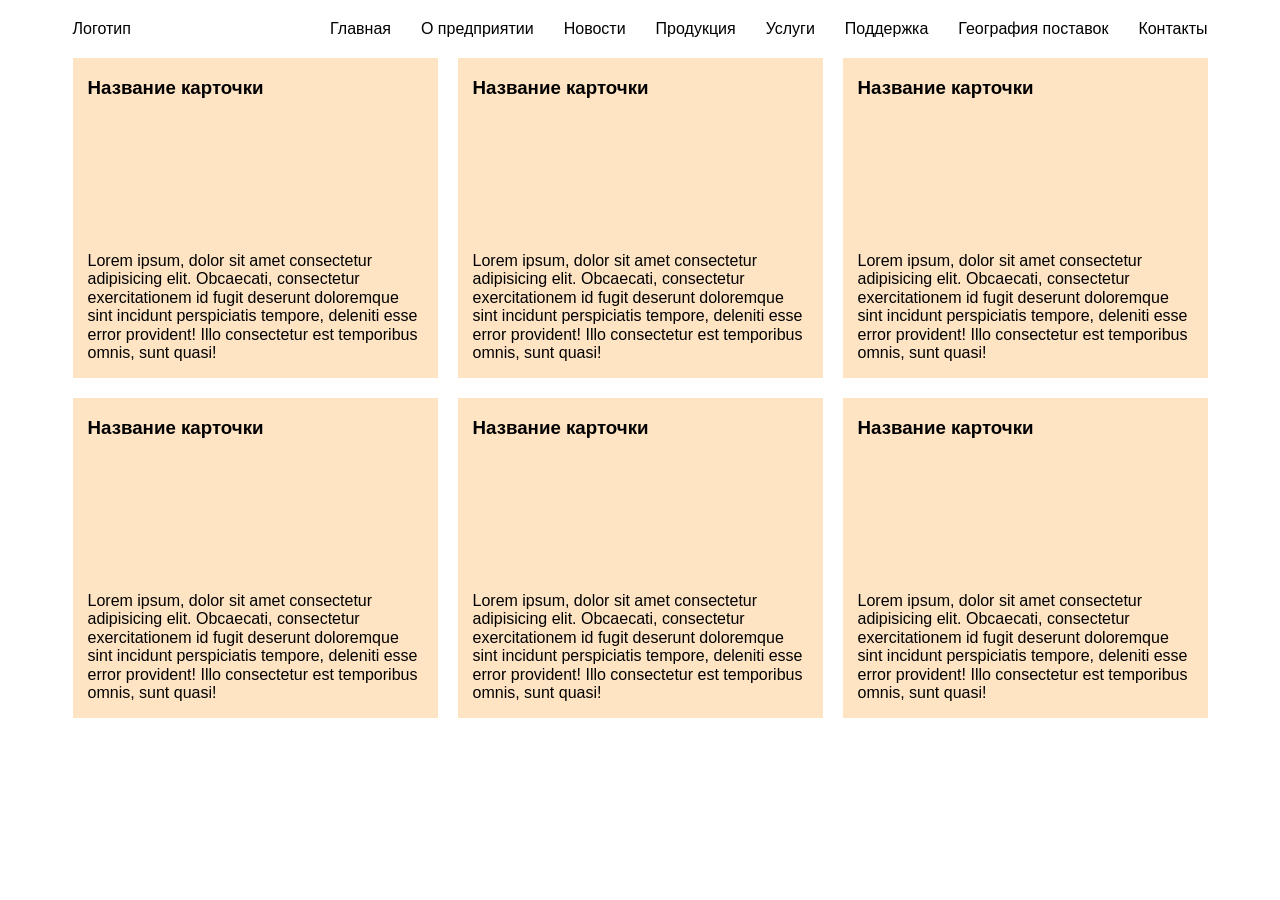
<file: index.html>
<!DOCTYPE html>
<html lang="ru" class="page" style="scroll-behavior: smooth">

<head>
    <meta charset="UTF-8">
    <meta name="viewport" content="width=device-width, initial-scale=1.0">
    <title>Пионер</title>
    <link rel="stylesheet" href="static/vendor.css">
    <link rel="stylesheet" href="static/main.css">
    <script src="js/burger-menu.js" defer></script>
</head>

<body>
    <div class="site-container">
        <header class="header">
            <div class="container header__container">
                <a href="#" class="logo">Логотип</a>
                <nav class="nav-rightbar" data-nav>
                    <ul class="nav__list">
                        <li class="nav__item"><a href="#" class="nav__link">Главная</a></li>
                        <li class="nav__item"><a href="#" class="nav__link">О предприятии</a></li>
                        <li class="nav__item"><a href="#" class="nav__link">Новости</a></li>
                        <li class="nav__item"><a href="#" class="nav__link">Продукция</a></li>
                        <li class="nav__item"><a href="#" class="nav__link">Услуги</a></li>
                        <li class="nav__item"><a href="#" class="nav__link">Поддержка</a></li>
                        <li class="nav__item"><a href="#" class="nav__link">География поставок</a></li>
                        <li class="nav__item"><a href="#" class="nav__link">Контакты</a></li>
                    </ul>

                    <div class="header__content--mobile">

                        <div class="header__content ">
                            <img src="media/phone 1.svg" alt="Трубка" height="18px">
                            <span class="content--btn">Перезвоните мне</span>
                        </div>

                        <div class="content--mobile">
                            <span class="content--text"> По вопросам и предложениям</span>
                            <a href="mailto:pionerrr@sila.ru" class="mobile--mail">pionerrr@sila.ru</a>
                        </div>
                        <div class="content--mobile">
                            <span class="content--text">Для консультации</span>
                            <a href="tel:+74954562421" class="mobile--tel">+7 (495) 456-24-21</a>
                        </div>
                    </div>
                </nav>
                <button class="burger" aria-label="Открыть меню" aria-expanded="false" data-burger>
                    <span class="burger__line"></span>
                </button>
            </div>
        </header>
        <main class="main">
            <div class="container">
                <div class="sections-card">
                    <div class="section-card">
                        <h3 class="section-h3">Название карточки</h3>
                        <p class="section-text">Lorem ipsum, dolor sit amet consectetur adipisicing elit. Obcaecati,
                            consectetur exercitationem
                            id fugit deserunt doloremque sint incidunt perspiciatis tempore, deleniti esse error
                            provident!
                            Illo consectetur est temporibus omnis, sunt quasi!</p>
                    </div>

                    <div class="section-card">
                        <h3 class="section-h3">Название карточки</h3>
                        <p class="section-text">Lorem ipsum, dolor sit amet consectetur adipisicing elit. Obcaecati,
                            consectetur exercitationem
                            id fugit deserunt doloremque sint incidunt perspiciatis tempore, deleniti esse error
                            provident!
                            Illo consectetur est temporibus omnis, sunt quasi!</p>
                    </div>

                    <div class="section-card">
                        <h3 class="section-h3">Название карточки</h3>
                        <p class="section-text">Lorem ipsum, dolor sit amet consectetur adipisicing elit. Obcaecati,
                            consectetur exercitationem
                            id fugit deserunt doloremque sint incidunt perspiciatis tempore, deleniti esse error
                            provident!
                            Illo consectetur est temporibus omnis, sunt quasi!</p>
                    </div>

                    <div class="section-card">
                        <h3 class="section-h3">Название карточки</h3>
                        <p class="section-text">Lorem ipsum, dolor sit amet consectetur adipisicing elit. Obcaecati,
                            consectetur exercitationem
                            id fugit deserunt doloremque sint incidunt perspiciatis tempore, deleniti esse error
                            provident!
                            Illo consectetur est temporibus omnis, sunt quasi!</p>
                    </div>

                    <div class="section-card">
                        <h3 class="section-h3">Название карточки</h3>
                        <p class="section-text">Lorem ipsum, dolor sit amet consectetur adipisicing elit. Obcaecati,
                            consectetur exercitationem
                            id fugit deserunt doloremque sint incidunt perspiciatis tempore, deleniti esse error
                            provident!
                            Illo consectetur est temporibus omnis, sunt quasi!</p>
                    </div>

                    <div class="section-card">
                        <h3 class="section-h3">Название карточки</h3>
                        <p class="section-text">Lorem ipsum, dolor sit amet consectetur adipisicing elit. Obcaecati,
                            consectetur exercitationem
                            id fugit deserunt doloremque sint incidunt perspiciatis tempore, deleniti esse error
                            provident!
                            Illo consectetur est temporibus omnis, sunt quasi!</p>
                    </div>
                </div>
            </div>
        </main>
        <footer class="footer"></footer>
    </div>
    <div id="overlay"></div>
</body>

</html>
</file>
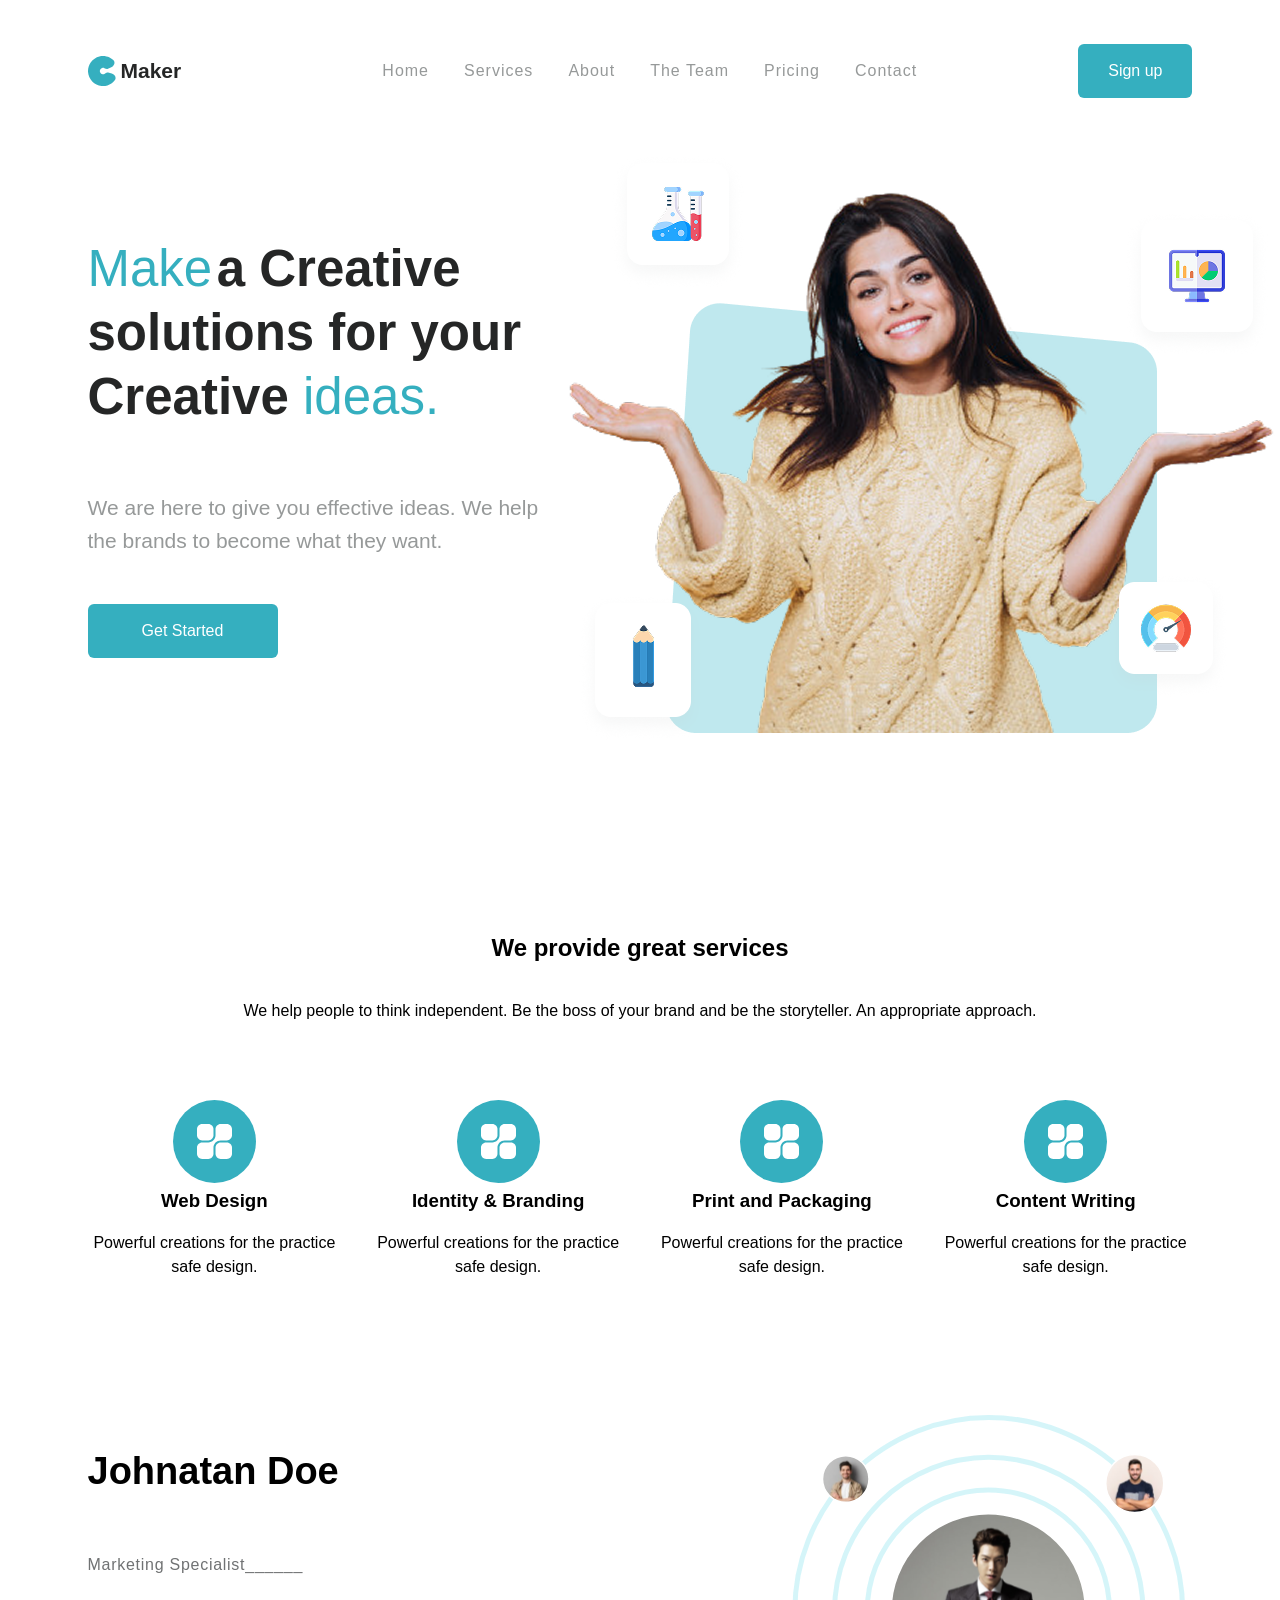
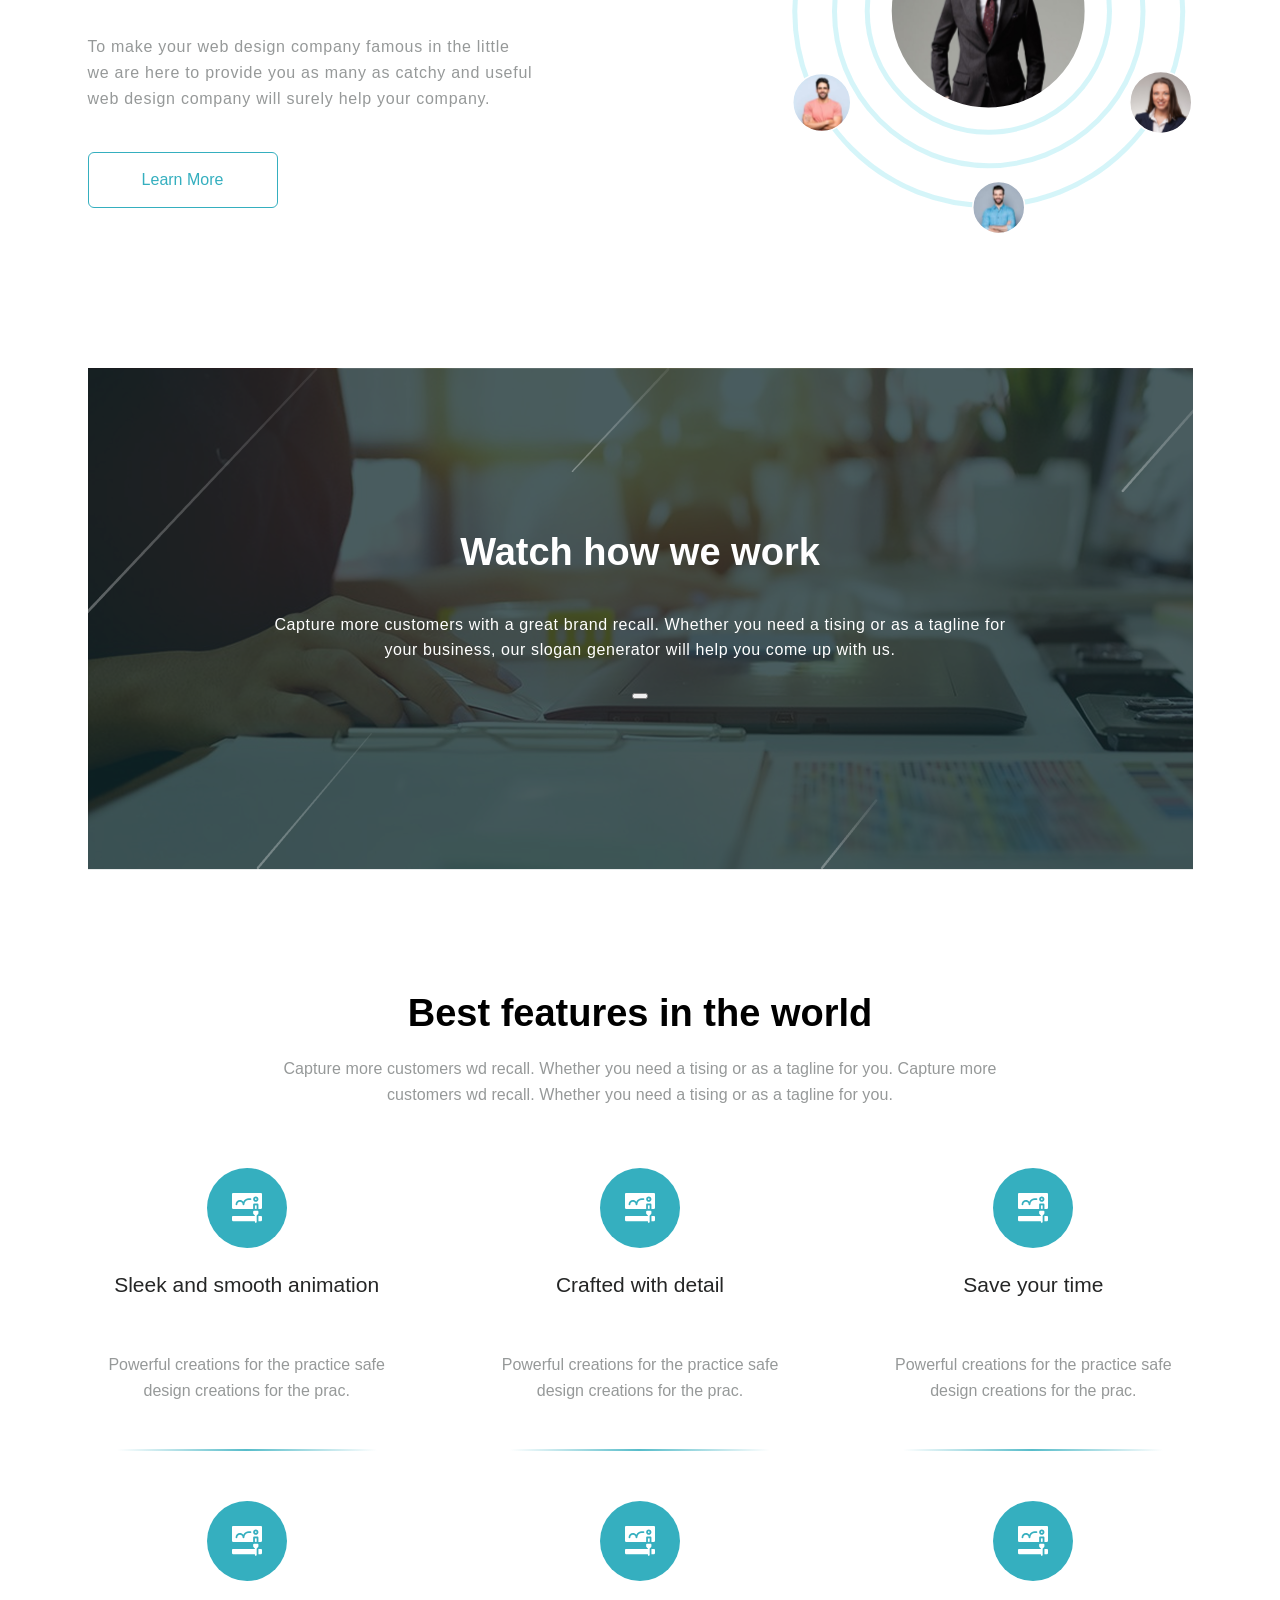
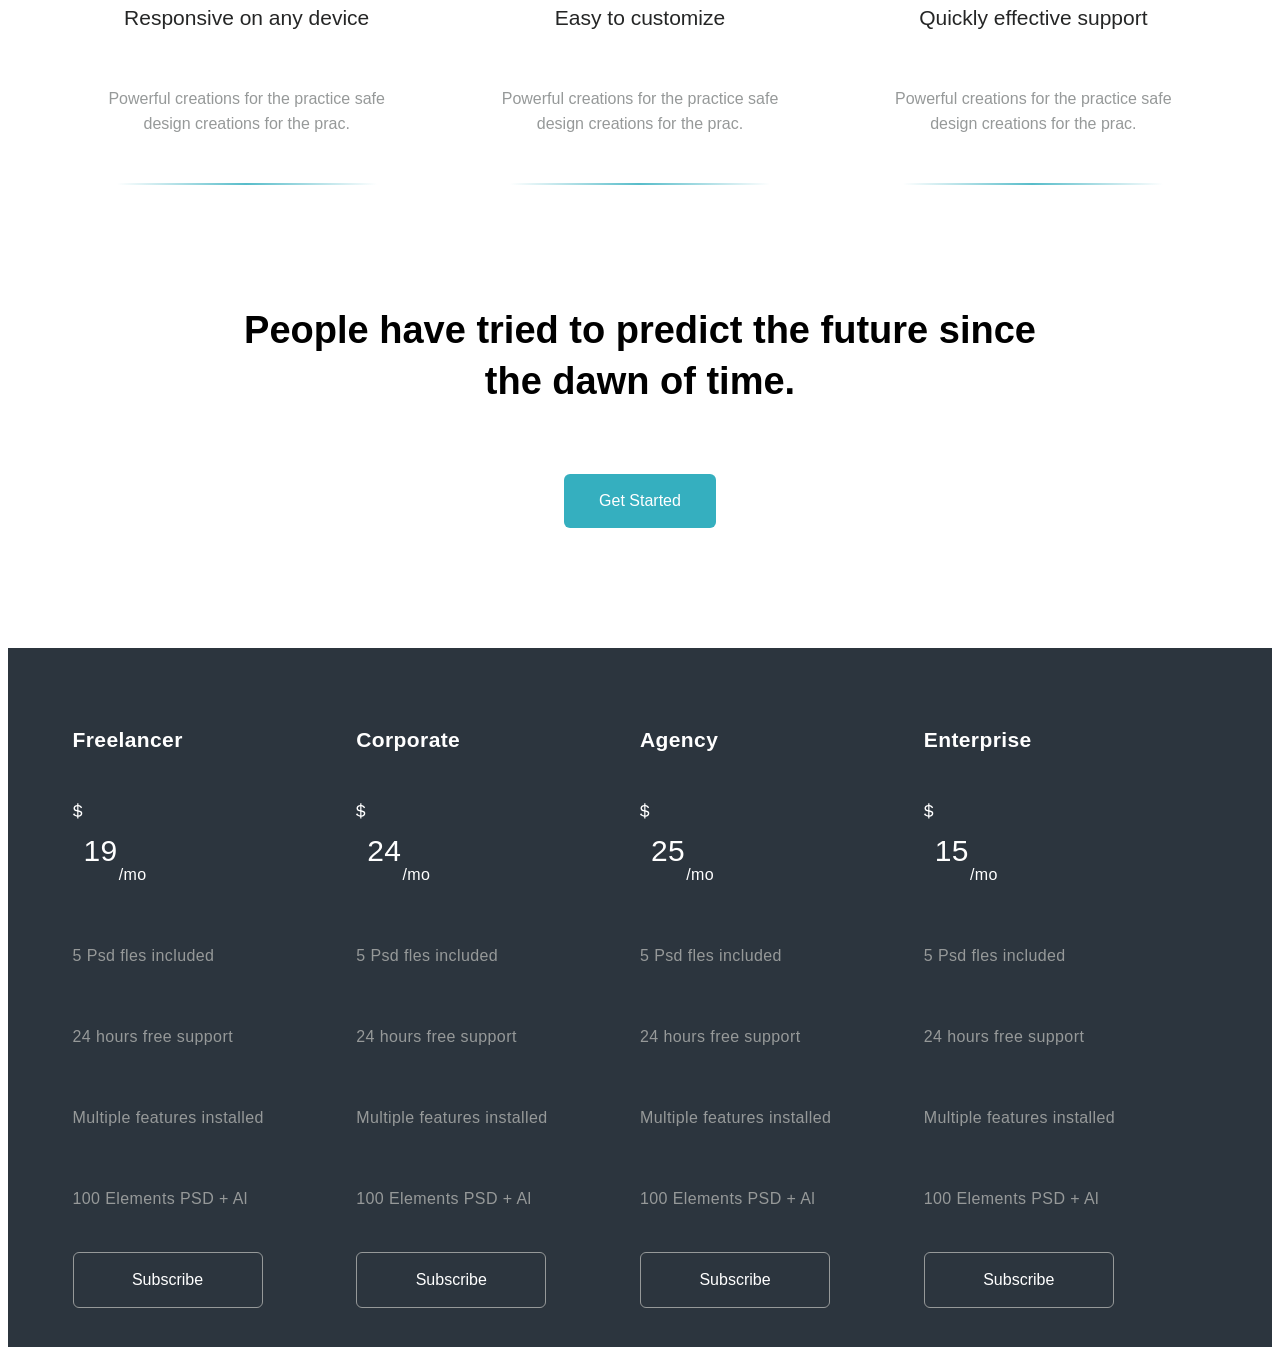
<file: template_1/index.html>
<!DOCTYPE html>
<html lang="ru">

<head>
    <meta charset="UTF-8">
    <meta name="viewport" content="width=device-width, initial-scale=1.0">
    <title>template site</title>
    <link rel="shortcut icon" href="img/faciton.png" type="image/x-icon">
    <link rel="stylesheet" href="css/style.css">
    <link rel="stylesheet" href="css/base.css">
    <!-- <link rel="stylesheet" href="css/vendor.css"> -->
    <script src="app.js" defer></script>
</head>

<body>
    <header>
        <div class="flex-column container">
            <nav class="header__nav">
                <div class="header__logo">
                    <a class="header__logo-link" href="">
                        <img class="header__logo-img" src="img/logo.svg" alt="Логотип компании">
                        Maker</a>
                </div>
                <ul class="header__menu">
                    <li class="header__item">
                        <a class="header__link" href="#">Home</a>
                    </li>
                    <li class="header__item">
                        <a class="header__link" href="#">Services</a>
                    </li>
                    <li class="header__item">
                        <a class="header__link" href="#">About</a>
                    </li>
                    <li class="header__item">
                        <a class="header__link" href="#">The Team</a>
                    </li>
                    <li class="header__item">
                        <a class="header__link" href="#">Pricing</a>
                    </li>
                    <li class="header__item">
                        <a class="header__link" href="#">Contact</a>
                    </li>
                </ul>
                <div class="header__auth">
                    <a class="header__sign-up" href="">Sign up</a>
                </div>
            </nav>

            <div class="content m-t-56">
                <div class="content__text">
                    <p class="content__hading">
                        <span class="p-style">Make</span>
                        <span class='p-style_1'> a Creative solutions for your Creative </span>
                        <span class='p-style'>ideas.</span>
                    </p>
                    <p class="content__parag">We are here to give you effective ideas. We help the brands to become what
                        they want. </p>
                    <a class="content__link" href="">Get Started</a>
                </div>
                <div class="content__img">
                    <img src="img/header_img.png" alt="Контент">
                </div>
            </div>
        </div>
    </header>
    <main>
        <section class="flex-column container services">
            <h2 class="services-h2">We provide great services</h2>
            <p class="services-text">We help people to think independent. Be the boss of your brand and be the
                storyteller. An appropriate
                approach.</p>
            <div class="flex services-catalog">
                <div class="services-card">
                    <img class='services-img' src="img/icon.svg" alt="">
                    <h3 class='services-h3'>Web Design</h3>
                    <p class='services-text'>Powerful creations for the practice safe design.</p>
                </div>

                <div class="services-card">
                    <img class='services-img' src="img/icon.svg" alt="">
                    <h3 class='services-h3'>Identity & Branding</h3>
                    <p class='services-text'>Powerful creations for the practice safe design.</p>
                </div>

                <div class="services-card">
                    <img class='services-img' src="img/icon.svg" alt="">
                    <h3 class='services-h3'>Print and Packaging</h3>
                    <p class='services-text'>Powerful creations for the practice safe design.</p>
                </div>

                <div class="services-card">
                    <img class='services-img' src="img/icon.svg" alt="">
                    <h3 class='services-h3'>Content Writing</h3>
                    <p class='services-text'>Powerful creations for the practice safe design.</p>
                </div>
            </div>
        </section>

        <section class="flex container features-block">
            <div class="flex content-side">
                <div class="flex-column content-box">
                    <h2 class="features-h2">Johnatan Doe</h2>
                    <p class="features-text text-style">Marketing Specialist______</p>
                </div>
                <p class="features-text">To make your web design company famous in the little
                    we are here to provide you as many as catchy and useful
                    web design company will surely help your company.</p>
                <a class="features-btn" href="#">Learn More</a>
            </div>
            <div class="image-side">
                <img src="img/section_img.svg" />
            </div>
        </section>


        <section class="container">
            <div class="flex-column content__block content-style">
                <h2 class="content__block-h2">Watch how we work</h2>
                <p class="content__block-text">Capture more customers with a great brand recall. Whether you need a
                    tising or as a tagline for your
                    business, our slogan generator will help you come up with us.</p>
                <div class="content_play-button">
                    <button class='play-btn' type="button">
                    </button>
                </div>
            </div>
        </section>

        <section class="flex-column container mt-1 mb-1">
            <h2 class="section-h2 text-center">Best features in the world</h2>
            <p class="section-p text-center">Capture more customers wd recall. Whether you need a tising or as a tagline
                for you. Capture more
                customers wd recall. Whether you need a tising or as a tagline for you.</p>
            <div class="section-cards">
                <div class="card-item">
                    <img clas="card-icon" src="img/card-icon.svg" alt="">
                    <p class="card-title">Sleek and smooth animation</p>
                    <p class="card-text">Powerful creations for the practice safe
                        design creations for the prac.</p>
                    <img class="line" src="img/line.svg" alt="">
                </div>

                <div class="card-item">
                    <img clas="card-icon" src="img/card-icon.svg" alt="">
                    <p class="card-title">Crafted with detail</p>
                    <p class="card-text">Powerful creations for the practice safe
                        design creations for the prac.</p>
                    <img class="line" src="img/line.svg" alt="">
                </div>

                <div class="card-item">
                    <img clas="card-icon" src="img/card-icon.svg" alt="">
                    <p class="card-title">Save your time</p>
                    <p class="card-text">Powerful creations for the practice safe
                        design creations for the prac.</p>
                    <img class="line" src="img/line.svg" alt="">
                </div>


                <div class="card-item">
                    <img clas="card-icon" src="img/card-icon.svg" alt="">
                    <p class="card-title">Responsive on any device</p>
                    <p class="card-text">Powerful creations for the practice safe
                        design creations for the prac.</p>
                    <img class="line" src="img/line.svg" alt="">
                </div>


                <div class="card-item">
                    <img clas="card-icon" src="img/card-icon.svg" alt="">
                    <p class="card-title">Easy to customize</p>
                    <p class="card-text">Powerful creations for the practice safe
                        design creations for the prac.</p>
                    <img class="line" src="img/line.svg" alt="">
                </div>


                <div class="card-item">
                    <img clas="card-icon" src="img/card-icon.svg" alt="">
                    <p class="card-title">Quickly effective support</p>
                    <p class="card-text">Powerful creations for the practice safe
                        design creations for the prac.</p>
                    <img class="line" src="img/line.svg" alt="">
                </div>
            </div>
        </section>

        <section class="container flex-column dop-class text-center mb-1">
            <h2 class="last__text">People have tried to predict the future since the dawn of time.</h2>
            <button class="last__btn">Get Started</button>
        </section>
    </main>
    <footer>


        <section class="container-xl class-bg">
            <div class="footer-contents">
                <div class="footer-item">
                    <h3 class="footer-h3">Freelancer</h3>
                    <div class="footer__item-group">
                        <img class="footer__item-img" src="img/footer/dollar.svg" alt="">
                        <p class="footer__item-price">19</p>
                        <p class='flex-self'>/mo</p>
                    </div>
                    <p class="footer_content_text">5 Psd fles included</p>
                    <p class="footer_content_text">24 hours free support</p>
                    <p class="footer_content_text">Multiple features installed</p>
                    <p class="footer_content_text">100 Elements PSD + Al</p>
                    <button class='btn-sub'>Subscribe</button>
                </div>

                <div class="footer-item">
                    <h3 class="footer-h3"> Corporate</h3>
                    <div class="footer__item-group">
                        <img class="footer__item-img" src="img/footer/dollar.svg" alt="">
                        <p class="footer__item-price">24</p>
                        <p class='flex-self'>/mo</p>
                    </div>
                    <p class="footer_content_text">5 Psd fles included</p>
                    <p class="footer_content_text">24 hours free support</p>
                    <p class="footer_content_text">Multiple features installed</p>
                    <p class="footer_content_text">100 Elements PSD + Al</p>
                    <button class='btn-sub'>Subscribe</button>
                </div>


                <div class="footer-item">
                    <h3 class="footer-h3">Agency</h3>
                    <div class="footer__item-group">
                        <img class="footer__item-img" src="img/footer/dollar.svg" alt="">
                        <p class="footer__item-price">25</p>
                        <p class='flex-self'>/mo</p>
                    </div>
                    <p class="footer_content_text">5 Psd fles included</p>
                    <p class="footer_content_text">24 hours free support</p>
                    <p class="footer_content_text">Multiple features installed</p>
                    <p class="footer_content_text">100 Elements PSD + Al</p>
                    <button class='btn-sub'>Subscribe</button>
                </div>


                <div class="footer-item">
                    <h3 class="footer-h3">Enterprise</h3>
                    <div class="footer__item-group">
                        <img class="footer__item-img" src="img/footer/dollar.svg" alt="">
                        <p class="footer__item-price">15</p>
                        <p class='flex-self'>/mo</p>
                    </div>
                    <p class="footer_content_text">5 Psd fles included</p>
                    <p class="footer_content_text">24 hours free support</p>
                    <p class="footer_content_text">Multiple features installed</p>
                    <p class="footer_content_text">100 Elements PSD + Al</p>
                    <button class='btn-sub'>Subscribe</button>
                </div>
            </div>

            <p id='fetch_id'></p>
        </section>
    </footer>
</body>

</html>
</file>
<file: static/main.css>
/* maxgraph-youtube-source githube */

:root {
  --font-family: "Roboto", sans-serif;
  --content-width: 1135px;
  --container-offset: 15px;
  --container-width: calc(var(--content-width) + var(--container-offset) * 2);
  --main-text: black;
  --main-bg: #fff;
}

*,
::after,
::before {
  -webkit-box-sizing: inherit;
  box-sizing: inherit;
}

a {
  color: inherit;
  text-decoration: none;
}

ul,
ol {
  list-style: none;
}


html {
  -webkit-box-sizing: border-box;
  box-sizing: border-box;
}

body {
  font-size: 16px;
  min-width: 320px;
  min-height: 100%;
}

/* html class */
.page {
  font-family: var(--font-family);
  height: 100%;
}

.site-container {
  overflow: hidden;
}

.container {
  max-width: var(--container-width);
  padding: 0 var(--container-offset);
  margin-left: auto;
  margin-right: auto;
}

.sections-card {
  display: grid;
  grid-template-columns: repeat(12, 1fr);
  gap: 20px;
}

.section-card {
  display: flex;
  flex-direction: column;
  justify-content: space-between;
  background-color: bisque;
  grid-column: 4 span;
  min-height: 320px;
  padding: 0 var(--container-offset);
}

@media (max-width: 768px) {

  .sections-card {
    grid-template-columns: repeat(4, 1fr);
  }
}


/* burger-menu  + burder-menu.js*/
.header {
  border-bottom: 1px solid var(--second-text);
  padding: 20px 0;
  color: var(--main-text);
}

.header__container {
  display: flex;
  align-items: center;
  justify-content: space-between;
}

.nav__list {
  margin: 0;
  padding: 0;
  list-style: none;
  display: flex;
  align-items: center;
}

.nav__item:not(:last-child) {
  margin-right: 30px;
}


.burger {
  position: relative;
  width: 30px;
  height: 20px;
  display: none;
  border: none;
  padding: 0;
  background-color: transparent;
  cursor: pointer;
}

.burger__line {
  position: absolute;
  left: 0;
  top: 50%;
  width: 100%;
  height: 2px;
  background-color: var(--main-text);
  transform: translateY(-50%);
  transition: opacity 0.3s ease-in-out;
}

.burger::before,
.burger::after {
  content: "";
  position: absolute;
  left: 0;
  width: 100%;
  height: 2px;
  background-color: var(--main-text);
  transition: transform 0.3s ease-in-out, top 0.3s ease-in-out, bottom 0.3s ease-in-out;
}

.burger::before {
  top: 0;
}

.burger::after {
  bottom: 0;
}

.burger--active .burger__line {
  opacity: 0;
}

.burger--active::before {
  top: 50%;
  transform: rotate(45deg);
}

.burger--active::after {
  bottom: auto;
  top: 50%;
  transform: rotate(-45deg);
}

.stop-scroll {
  overflow: hidden;
}


.header__content--mobile {
  display: none;
}

#overlay {
    display: none;
    position: fixed;
    width: 100%;
    height: 100%;
    top:0;
    left:0;
    bottom: 0;
    right: 0;
    z-index: 100;
    background-color: rgba(0,0,0,0.5);
    cursor: pointer;
  }

@media (max-width: 1024px) {

  .burger {
    display: block;
  }

  .nav-leftbar {
    --header-height: 63px;
    position: fixed;
    right: 0;
    top: var(--header-height);
    -webkit-box-orient: vertical;
    -webkit-box-direction: normal;
    z-index: 101;
    overflow-y: auto;
    padding: 30px 0;
    width: 75%;
    max-width: 300px;
    height: 100vh;
    background-color: var(--main-bg);
    transform: translateX(100%);
    visibility: hidden;
    transition: transform .3s , visibility .3s;
  }

  .nav-rightbar {
    position: fixed;
    left: 0;
    top: 0;
    -webkit-box-orient: vertical;
    -webkit-box-direction: normal;
    z-index: 101;
    overflow-y: auto;
    padding: 28px;
    width: 75%;
    max-width: 300px;
    height: 100vh;
    background-color: var(--main-bg);
    transform: translateX(-100%);
    visibility: hidden;
    transition: transform .3s , visibility .3s;
    box-shadow:  10px 0 13px -5px rgba(34, 60, 80, .2);
  }

  .nav--visible {
    transform: translateX(0);
    visibility: visible;
  }

  .resize-animation-stopper * {
    transition: none !important;
    animation: none !important;
  }



  .nav__list {
    flex-direction: column;
    gap: 25px;
  }

  .nav__item {
    width: 100%;
  }

  .nav__item:not(:last-child) {
    margin-right: 0;
  }

  .nav__link {
    display: inline-block;
    width: 100%;
    /* padding: 20px 30px; */
    border-bottom: 1px solid var(--second-text);
    font-size: 14px;
  }

  .header__content {
    display: flex;
    align-items: center;
    gap: 4px;
    margin-top: 28px;
  }

  .content--btn {
    font-size:14px;
    text-transform: uppercase;
    color: #607ce6;
    line-height: 120%;
    font-weight: 400;
  }

  .header__content--mobile {
    display: inline-flex;
    flex-direction: column;
    row-gap: 28px;
  }
  .content--mobile {
    display: flex;
    flex-direction: column;
    align-items: flex-start;
  }

  .content--text {
    font-size: 14px;
    font-weight: 400;
    line-height: 120%;
    color: #363636;
  }

  .mobile--mail, .mobile--tel {
    color:  #607ce6;
    border-bottom: 1px solid #607ce6;
    font-weight: 600;
  } 

}


.button {
  border: none;
  border-radius: 4px;
  padding: 13px 25px;
  font-family: inherit;
  font-size: 20px;
  color: var(--main-text);
  background-color: var(--accent);
  cursor: pointer;
  transition: background-color 0.3s ease-in-out;
}

.button:hover {
  background-color: var(--accent-active);
}
</file>
<file: template_1/css/style.css>
@charset "UTF-8";

*,::after,::before {
    -webkit-box-sizing: inherit;
    box-sizing: inherit;
}

a {
  color: inherit;
  text-decoration: none;
}

ul,
ol {
  list-style: none;
}

html {
  font-size: 62.5%;
  -webkit-box-sizing: border-box;
  box-sizing: border-box
}

body {
  font-family: "Roboto", sans-serif;
  font-style: normal;
  font-size: 1.6rem;
  font-weight: 400;
  line-height: 1.5;
  min-height: 100vh;
  -webkit-text-size-adjust: 100%;
  -webkit-tap-highlight-color: rgba(0, 0, 0, 0);
}

h6, .h6, h5, .h5, h4, .h4, h3, .h3, h2, .h2, h1, .h1 {
  margin-top: 0;
  font-weight: 600;
  line-height: 1.2;
}

address {
  margin-bottom: 1rem;
  font-style: normal;
  line-height: inherit;
}

input,
button,
select,
optgroup,
textarea {
  margin: 0;
  font-family: inherit;
  font-size: inherit;
  line-height: inherit;
}

button,
select {
  text-transform: none;
}

[role=button] {
  cursor: pointer;
}

select {
  word-wrap: normal;
}

select:disabled {
  opacity: 1;
}


button,
[type=button],
[type=reset],
[type=submit] {
  -webkit-appearance: button;
}

button:not(:disabled),
[type=button]:not(:disabled),
[type=reset]:not(:disabled),
[type=submit]:not(:disabled) {
  cursor: pointer;
}

::-moz-focus-inner {
  padding: 0;
  border-style: none;
}

textarea {
  resize: vertical;
}

fieldset {
  min-width: 0;
  padding: 0;
  margin: 0;
  border: 0;
}

legend {
  float: left;
  width: 100%;
  padding: 0;
  margin-bottom: 0.5rem;
  line-height: inherit;
  font-size: calc(1.275rem + 0.3vw);
}

output {
  display: inline-block;
}

iframe {
  border: 0;
}

summary {
  display: list-item;
  cursor: pointer;
}

progress {
  vertical-align: baseline;
}


@media (prefers-reduced-motion: no-preference) {
  :root {
    scroll-behavior: smooth;
  }
}

::-webkit-datetime-edit-fields-wrapper,
::-webkit-datetime-edit-text,
::-webkit-datetime-edit-minute,
::-webkit-datetime-edit-hour-field,
::-webkit-datetime-edit-day-field,
::-webkit-datetime-edit-month-field,
::-webkit-datetime-edit-year-field {
  padding: 0;
}

::-webkit-inner-spin-button {
  height: auto;
}

[type=search] {
  -webkit-appearance: textfield;
  outline-offset: -2px;
}

[type=search]::-webkit-search-cancel-button {
  cursor: pointer;
  filter: grayscale(1);
}

::-webkit-search-decoration {
  -webkit-appearance: none;
}

::-webkit-color-swatch-wrapper {
  padding: 0;
}

::-webkit-file-upload-button {
  font: inherit;
  -webkit-appearance: button;
}

::file-selector-button {
  font: inherit;
  -webkit-appearance: button;
}
</file>
<file: template_1/css/base.css>
:root {
    --color-base: #35AFBF;
    --color-footer: #2C353E;
    --color-section-bg: #D1F4F9;
    --color-text: #969999;
    --color-text-black: #252626;
    --color-text-white: #FFFFFF;
    --color-text-charcoal: #707273;
}

body {
    display: flex;
    flex-direction: column;
}

.flex {
    display: flex;
}

.flex-column {
    display: flex;
    flex-direction: column;
}

.container {
    max-width: 1135px;
    margin-left: auto;
    margin-right: auto;
    padding-left: 15px;
    padding-right: 15px;
}

.container-xl {
    max-width: 1440px;
    margin-left: auto;
    margin-right: auto;
    padding-left: 15px;
    padding-right: 15px;
}

.m-t-56 {
    margin-top: 56px;
}

.header__nav {
    display: flex;
    align-items: center;
    justify-content: space-between;
    margin-top: 35px;
}

.header__menu {
    display: flex;
    column-gap: 35px;
}

.header__logo-img {
    height: 30px;
}

.header__logo-link {
    display: flex;
    align-items: center;
    font-size: 2.1rem;
    font-weight: 600;
    column-gap: 5px;
    color: var(--color-text-black);
}

.header__auth a {
    display: flex;
    background-color: var(--color-base);
    color: var(--color-text-white);
    padding: 15px 30px;
    font-weight: 500;
    border-radius: 6px;
}

.header__link {
    color: var(--color-text);
    letter-spacing: 1px;
}

.header__link:hover {
    color: var(--color-base);
}

.content {
    display: flex;
    align-items: center;
}


.content__text {
    min-width: 456px;
}

.content__img {
    height: 569px;
}

.p-style,
.p-style_1 {
    color: var(--color-base);
    font-size: 5.1rem;
}

.p-style_1 {
    color: var(--color-text-black);
    font-weight: 600;
}

.content__parag {
    color: var(--color-text);
    line-height: 1.6;
    font-size: 2.1rem;
}

.content__text {
    display: flex;
    flex-direction: column;
    gap: 25px;
}

.content__hading {
    line-height: 1.25;
}

.content__link {
    display: flex;
    background-color: var(--color-base);
    color: var(--color-text-white);
    padding: 15px 35px;
    font-weight: 500;
    border-radius: 6px;
    max-width: 190px;
    justify-content: center;
}

.services-catalog {
    margin-top: 61px;
    column-gap: 30px;
}
.services {
    text-align: center;
    margin-top: 210px;
}

.features-block {
    margin-top: 120px;
    margin-bottom: 120px;
    align-items: center;
    justify-content: space-between;
}

.features-text {
    color: var(--color-text);
    line-height: 1.6;
    letter-spacing: .73px;
}

.features-btn {
    display: flex;
    background-color: transparent;
    border: 1px solid var(--color-base);
    color: var(--color-base);
    padding: 15px 35px;
    font-weight: 500;
    border-radius: 6px;
    max-width: 190px;
    justify-content: center;
}

.content-side {
    flex-direction: column;
    max-width: 44.9rem;
    justify-content: space-between;
    row-gap: 25px;
}

.text-style {
    color: var(--color-text-charcoal);
}
.content-box {
    row-gap: 10px;
}

.features-h2 {
    font-size: 3.8rem;
}

.content__block {
    justify-content: center;
    width: 100%;
    min-height: 50.9rem;
    background-image: url('../img/Background.png');
    background-repeat: no-repeat;
}

.content-style {
    align-items: center;
    color: var(--color-text-white); 
}

.content__block-h2 {
    font-size: 3.8rem;
    margin-bottom: 20px;
}

.content__block-text {
    max-width: 765px;
    line-height: 1.6;
    text-align: center;
    letter-spacing: .6px;
}

.content_play-button {
    max-width: 93px;
}

.text-center {
    text-align: center;
}

.section-cards {
    display: grid;
    grid-template-columns: repeat(3, 1fr);
    column-gap: 75px;
    row-gap: 50px;
    margin-top: 60px;
}

.section-h2 {
    font-size: 3.8rem;
    margin-bottom: 20px;
}

.section-p {
    max-width: 785px;
    margin: 0 auto;
    color: var(--color-text);
    letter-spacing: .1px;
    line-height: 1.6;
}

.card-item {
    display: grid;
    justify-items: center;
}

.card-title {
    font-size: 2.1rem;
    color: var(--color-text-black);
    padding-bottom: 15px;
}

.card-text {
    text-align: center;
    line-height: 1.6;
    color: var(--color-text);
    padding-bottom: 30px;
}

.mt-1 {
    margin-top: 120px;
}

.mb-1 {
    margin-bottom: 120px;
}

.last__text {
    max-width: 85.4rem;
    font-size: 3.8rem;
    line-height: 1.35;
}

.last__btn {
    display: flex;
    background-color: var(--color-base); 
    color: var(--color-text-white);
    border: none;
    padding: 15px 35px;
    font-weight: 500;
    border-radius: 6px;
    max-width: 190px;
    justify-content: center;
}

.class-bg {
    background: var(--color-footer);
    color: var(--color-text-white);
}
.footer-contents {
    display: grid;
    grid-template-columns: repeat(4, 1fr);
    max-width: 1135px;
    padding-top: 7.9rem;
    margin-left: auto;
    margin-right: auto;
    padding-bottom: 3.9rem;
}

.dop-class {
    row-gap: 35px;
    align-items: center;
}

.footer-h3 {
    font-size: 2.1rem;
}
.footer-item {
    display: flex;
    flex-direction: column;
    row-gap: 25px;
    letter-spacing: .4px;
}
.footer__item-group {
    display: flex;
    color: var(--color-text-white);
    column-gap: 1px;
}

.footer_content_text {
    color: var(--color-text);
}

.footer__item-price {
    font-size: 3rem;
}

.footer__item-img {
    height: 26px;
    width: 10px;
}

.flex-self {
    align-self: flex-end;

    line-height: 1.6;
}
.btn-sub {
    display: flex;
    background-color: var(--color-footer); 
    color: var(--color-text-white);
    border: 1px solid var(--color-text);
    padding: 15px 35px;
    font-weight: 500;
    border-radius: 6px;
    max-width: 190px;
    justify-content: center;
}
</file>
